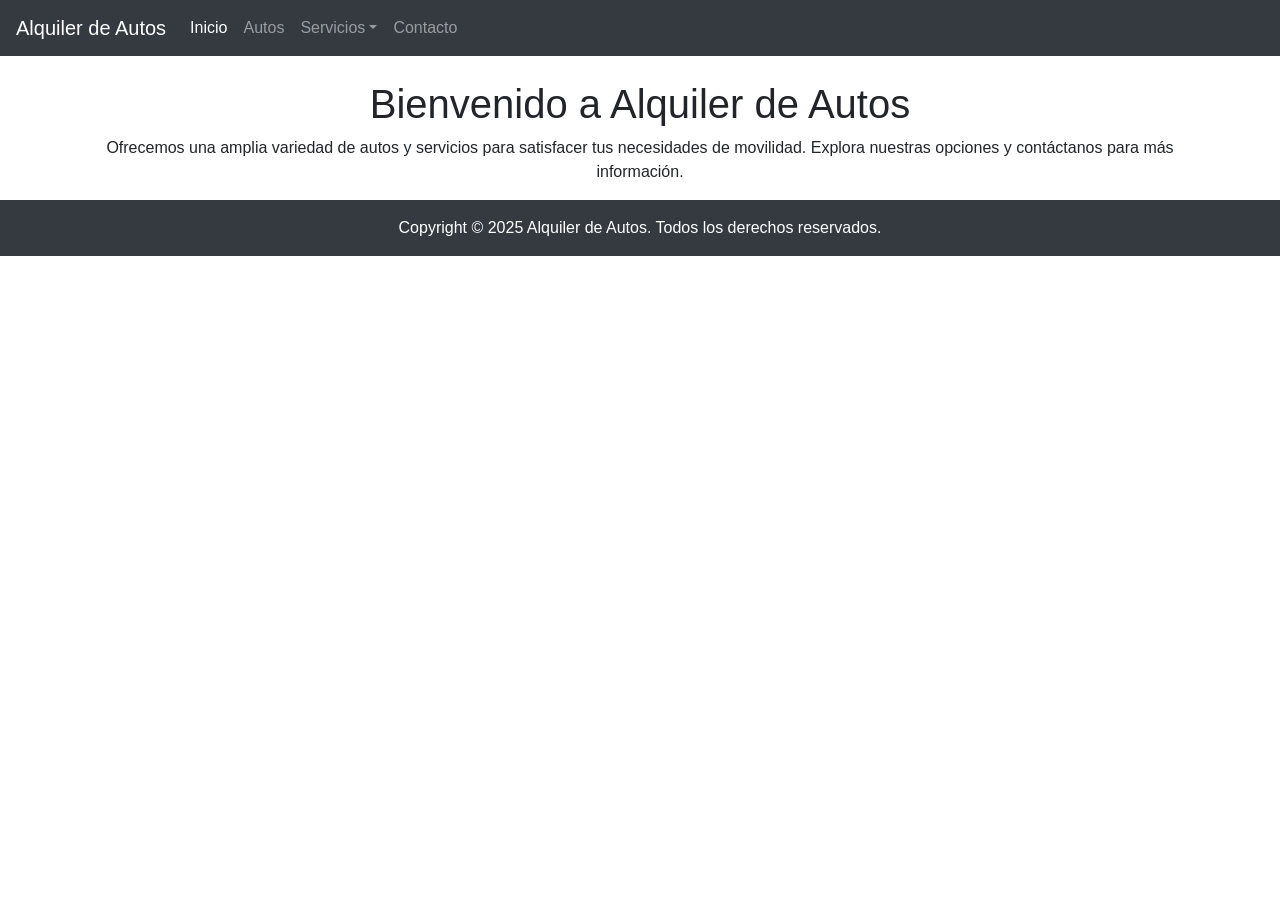
<file: index.html>
<!DOCTYPE html>
<html lang="es">
<head>
    <meta charset="utf-8">
    <meta http-equiv="X-UA-Compatible" content="IE=edge">
    <meta name="viewport" content="width=device-width, initial-scale=1">
    <title>Actividad 3 - Alquiler de Autos</title>
    <!-- Bootstrap -->
    <link href="css/bootstrap-4.4.1.css" rel="stylesheet">
</head>
<body>
    <!-- Menú de navegación -->
    <nav class="navbar navbar-expand-lg navbar-dark bg-dark">
        <a class="navbar-brand" href="index.html">Alquiler de Autos</a>
        <button class="navbar-toggler" type="button" data-toggle="collapse" data-target="#navbarSupportedContent" aria-controls="navbarSupportedContent" aria-expanded="false" aria-label="Toggle navigation">
            <span class="navbar-toggler-icon"></span>
        </button>
        <div class="collapse navbar-collapse" id="navbarSupportedContent">
            <ul class="navbar-nav mr-auto">
                <li class="nav-item active">
                    <a class="nav-link" href="index.html">Inicio <span class="sr-only">(current)</span></a>
                </li>
                <li class="nav-item">
                    <a class="nav-link" href="autos.html">Autos</a>
                </li>
                <li class="nav-item dropdown">
                    <a class="nav-link dropdown-toggle" href="#" id="navbarDropdown" role="button" data-toggle="dropdown" aria-haspopup="true" aria-expanded="false">Servicios</a>
                    <div class="dropdown-menu" aria-labelledby="navbarDropdown">
                        <a class="dropdown-item" href="mantenimiento.html">Mantenimiento</a>
                        <a class="dropdown-item" href="montallantas.html">Montallantas</a>
                        <a class="dropdown-item" href="alineacion.html">Alineación</a>
                        <a class="dropdown-item" href="balanceo.html">Balanceo</a>
                    </div>
                </li>
                <li class="nav-item">
                    <a class="nav-link" href="contacto.html">Contacto</a>
                </li>
            </ul>
        </div>
    </nav>

    <!-- Contenido principal -->
    <div class="container mt-4">
        <div class="row">
            <div class="col-12">
                <h1 class="text-center">Bienvenido a Alquiler de Autos</h1>
                <p class="text-center">
                    Ofrecemos una amplia variedad de autos y servicios para satisfacer tus necesidades de movilidad. 
                    Explora nuestras opciones y contáctanos para más información.
                </p>
            </div>
        </div>
    </div>

    <!-- Pie de página -->
    <footer class="text-center bg-dark text-white py-3">
        <div class="container">
            <p class="mb-0">Copyright © 2025 Alquiler de Autos. Todos los derechos reservados.</p>
        </div>
    </footer>

    <!-- jQuery y Bootstrap JS -->
    <script src="js/jquery-3.4.1.min.js"></script>
    <script src="js/popper.min.js"></script>
    <script src="js/bootstrap-4.4.1.js"></script>
</body>
</html>
</file>
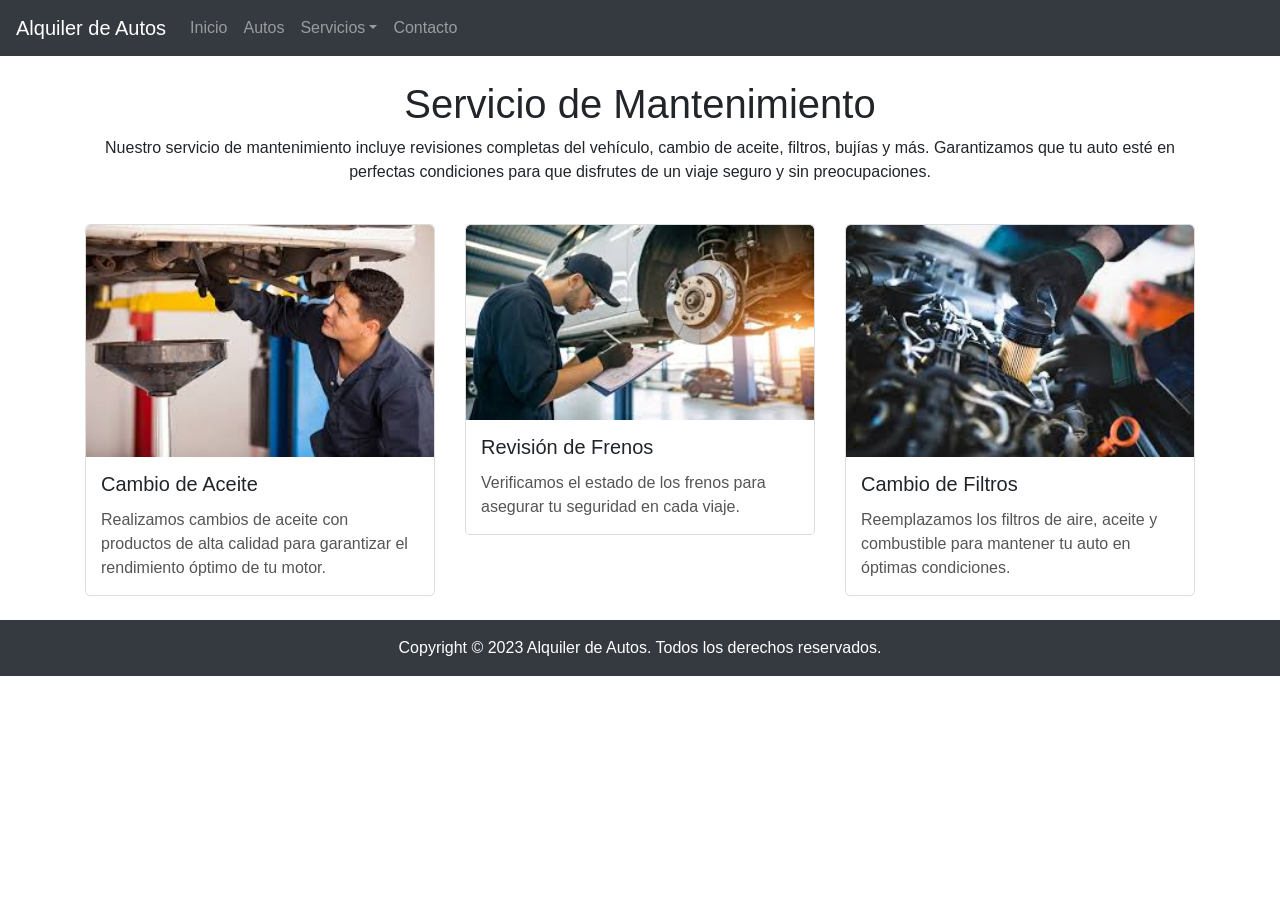
<file: mantenimiento.html>
<!DOCTYPE html>
<html lang="es">
<head>
    <meta charset="utf-8">
    <meta http-equiv="X-UA-Compatible" content="IE=edge">
    <meta name="viewport" content="width=device-width, initial-scale=1">
    <title>Mantenimiento - Alquiler de Autos</title>
    <!-- Bootstrap -->
    <link href="css/bootstrap-4.4.1.css" rel="stylesheet">
    <link href="estilos.css" rel="stylesheet" type="text/css">
</head>
<body>
    <!-- Menú de navegación -->
    <nav class="navbar navbar-expand-lg navbar-dark bg-dark">
        <a class="navbar-brand" href="index.html">Alquiler de Autos</a>
        <button class="navbar-toggler" type="button" data-toggle="collapse" data-target="#navbarSupportedContent" aria-controls="navbarSupportedContent" aria-expanded="false" aria-label="Toggle navigation">
            <span class="navbar-toggler-icon"></span>
        </button>
        <div class="collapse navbar-collapse" id="navbarSupportedContent">
            <ul class="navbar-nav mr-auto">
                <li class="nav-item">
                    <a class="nav-link" href="index.html">Inicio</a>
                </li>
                <li class="nav-item">
                    <a class="nav-link" href="autos.html">Autos</a>
                </li>
                <li class="nav-item dropdown">
                    <a class="nav-link dropdown-toggle" href="#" id="navbarDropdown" role="button" data-toggle="dropdown" aria-haspopup="true" aria-expanded="false">Servicios</a>
                    <div class="dropdown-menu" aria-labelledby="navbarDropdown">
                        <a class="dropdown-item" href="mantenimiento.html">Mantenimiento</a>
                        <a class="dropdown-item" href="montallantas.html">Montallantas</a>
                        <a class="dropdown-item" href="alineacion.html">Alineación</a>
                        <a class="dropdown-item" href="balanceo.html">Balanceo</a>
                    </div>
                </li>
                <li class="nav-item">
                    <a class="nav-link" href="contacto.html">Contacto</a>
                </li>
            </ul>
        </div>
    </nav>

    <!-- Contenido principal -->
    <div class="container mt-4">
        <div class="row">
            <div class="col-12">
                <h1 class="text-center">Servicio de Mantenimiento</h1>
                <p class="text-center">
                    Nuestro servicio de mantenimiento incluye revisiones completas del vehículo, cambio de aceite, 
                    filtros, bujías y más. Garantizamos que tu auto esté en perfectas condiciones para que disfrutes 
                    de un viaje seguro y sin preocupaciones.
                </p>
            </div>
        </div>

        <!-- Galería de imágenes -->
        <div class="row mt-4">
            <!-- Imagen 1 -->
            <div class="col-md-4 mb-4">
                <div class="card">
                    <img src="images/mantenimiento1.jpg" alt="Cambio de aceite" class="card-img-top">
                    <div class="card-body">
                        <h5 class="card-title">Cambio de Aceite</h5>
                        <p class="card-text">
                            Realizamos cambios de aceite con productos de alta calidad para garantizar el rendimiento óptimo de tu motor.
                        </p>
                    </div>
                </div>
            </div>

            <!-- Imagen 2 -->
            <div class="col-md-4 mb-4">
                <div class="card">
                    <img src="images/mantenimiento2.jpg" alt="Revisión de frenos" class="card-img-top">
                    <div class="card-body">
                        <h5 class="card-title">Revisión de Frenos</h5>
                        <p class="card-text">
                            Verificamos el estado de los frenos para asegurar tu seguridad en cada viaje.
                        </p>
                    </div>
                </div>
            </div>

            <!-- Imagen 3 -->
            <div class="col-md-4 mb-4">
                <div class="card">
                    <img src="images/mantenimiento3.jpg" alt="Cambio de filtros" class="card-img-top">
                    <div class="card-body">
                        <h5 class="card-title">Cambio de Filtros</h5>
                        <p class="card-text">
                            Reemplazamos los filtros de aire, aceite y combustible para mantener tu auto en óptimas condiciones.
                        </p>
                    </div>
                </div>
            </div>
        </div>
    </div>

    <!-- Pie de página -->
    <footer class="text-center bg-dark text-white py-3">
        <div class="container">
            <p class="mb-0">Copyright © 2023 Alquiler de Autos. Todos los derechos reservados.</p>
        </div>
    </footer>

    <!-- jQuery y Bootstrap JS -->
    <script src="js/jquery-3.4.1.min.js"></script>
    <script src="js/popper.min.js"></script>
    <script src="js/bootstrap-4.4.1.js"></script>
</body>
</html>
</file>
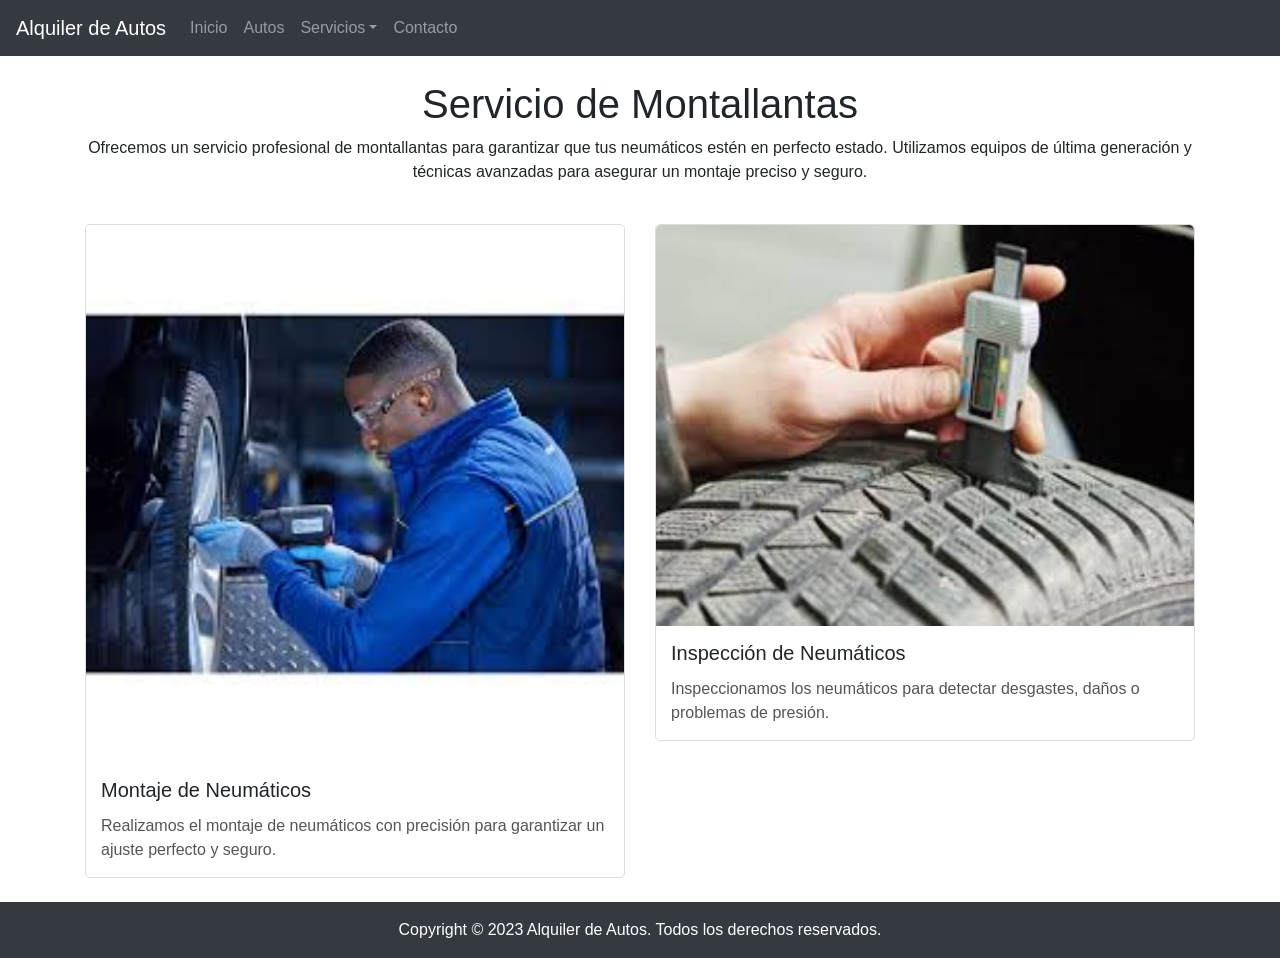
<file: montallantas.html>
<!DOCTYPE html>
<html lang="es">
<head>
    <meta charset="utf-8">
    <meta http-equiv="X-UA-Compatible" content="IE=edge">
    <meta name="viewport" content="width=device-width, initial-scale=1">
    <title>Montallantas - Alquiler de Autos</title>
    <!-- Bootstrap -->
    <link href="css/bootstrap-4.4.1.css" rel="stylesheet">
    <link href="estilos.css" rel="stylesheet" type="text/css">
</head>
<body>
    <!-- Menú de navegación -->
    <nav class="navbar navbar-expand-lg navbar-dark bg-dark">
        <a class="navbar-brand" href="index.html">Alquiler de Autos</a>
        <button class="navbar-toggler" type="button" data-toggle="collapse" data-target="#navbarSupportedContent" aria-controls="navbarSupportedContent" aria-expanded="false" aria-label="Toggle navigation">
            <span class="navbar-toggler-icon"></span>
        </button>
        <div class="collapse navbar-collapse" id="navbarSupportedContent">
            <ul class="navbar-nav mr-auto">
                <li class="nav-item">
                    <a class="nav-link" href="index.html">Inicio</a>
                </li>
                <li class="nav-item">
                    <a class="nav-link" href="autos.html">Autos</a>
                </li>
                <li class="nav-item dropdown">
                    <a class="nav-link dropdown-toggle" href="#" id="navbarDropdown" role="button" data-toggle="dropdown" aria-haspopup="true" aria-expanded="false">Servicios</a>
                    <div class="dropdown-menu" aria-labelledby="navbarDropdown">
                        <a class="dropdown-item" href="mantenimiento.html">Mantenimiento</a>
                        <a class="dropdown-item" href="montallantas.html">Montallantas</a>
                        <a class="dropdown-item" href="alineacion.html">Alineación</a>
                        <a class="dropdown-item" href="balanceo.html">Balanceo</a>
                    </div>
                </li>
                <li class="nav-item">
                    <a class="nav-link" href="contacto.html">Contacto</a>
                </li>
            </ul>
        </div>
    </nav>

    <!-- Contenido principal -->
    <div class="container mt-4">
        <div class="row">
            <div class="col-12">
                <h1 class="text-center">Servicio de Montallantas</h1>
                <p class="text-center">
                    Ofrecemos un servicio profesional de montallantas para garantizar que tus neumáticos estén en perfecto estado. 
                    Utilizamos equipos de última generación y técnicas avanzadas para asegurar un montaje preciso y seguro.
                </p>
            </div>
        </div>

        <!-- Galería de imágenes -->
        <div class="row mt-4">
            <!-- Imagen 1 -->
            <div class="col-md-6 mb-4">
                <div class="card">
                    <img src="images/montallantas1.jpg" alt="Montaje de neumáticos" class="card-img-top">
                    <div class="card-body">
                        <h5 class="card-title">Montaje de Neumáticos</h5>
                        <p class="card-text">
                            Realizamos el montaje de neumáticos con precisión para garantizar un ajuste perfecto y seguro.
                        </p>
                    </div>
                </div>
            </div>

            <!-- Imagen 3 -->
            <div class="col-md-6 mb-4">
                <div class="card">
                    <img src="images/montallantas3.jpg" alt="Inspección de neumáticos" class="card-img-top">
                    <div class="card-body">
                        <h5 class="card-title">Inspección de Neumáticos</h5>
                        <p class="card-text">
                            Inspeccionamos los neumáticos para detectar desgastes, daños o problemas de presión.
                        </p>
                    </div>
                </div>
            </div>
        </div>
    </div>

    <!-- Pie de página -->
    <footer class="text-center bg-dark text-white py-3">
        <div class="container">
            <p class="mb-0">Copyright © 2023 Alquiler de Autos. Todos los derechos reservados.</p>
        </div>
    </footer>

    <!-- jQuery y Bootstrap JS -->
    <script src="js/jquery-3.4.1.min.js"></script>
    <script src="js/popper.min.js"></script>
    <script src="js/bootstrap-4.4.1.js"></script>
</body>
</html>
</file>
<file: estilos.css>
/* Estilos para las imágenes dentro de las tarjetas */
.card-img-top {
    width: 100%; /* Asegura que la imagen ocupe el 100% del ancho del contenedor */
    height: auto; /* Mantiene la proporción de la imagen */
    object-fit: cover; /* Asegura que la imagen cubra el espacio sin distorsionarse */
    border-radius: 5px 5px 0 0; /* Añade bordes redondeados en la parte superior de la imagen */
}

/* Estilos para las tarjetas */
.card {
    border: 1px solid #ddd; /* Añade un borde sutil a las tarjetas */
    border-radius: 5px; /* Añade bordes redondeados a las tarjetas */
    overflow: hidden; /* Asegura que las imágenes no sobresalgan de las tarjetas */
    transition: transform 0.3s ease, box-shadow 0.3s ease; /* Añade una transición suave al hacer hover */
}

.card:hover {
    transform: translateY(-5px); /* Eleva ligeramente la tarjeta al hacer hover */
    box-shadow: 0 4px 8px rgba(0, 0, 0, 0.2); /* Añade una sombra al hacer hover */
}

/* Estilos para el cuerpo de la tarjeta */
.card-body {
    padding: 15px; /* Añade un espacio interno al cuerpo de la tarjeta */
}

/* Estilos para el título de la tarjeta */
.card-title {
    font-size: 1.25rem; /* Tamaño del título */
    margin-bottom: 0.75rem; /* Espacio debajo del título */
}

/* Estilos para el texto de la tarjeta */
.card-text {
    font-size: 1rem; /* Tamaño del texto */
    color: #555; /* Color del texto */
}

/* Estilos para la galería de imágenes */
.row.mt-4 {
    margin-top: 1.5rem !important; /* Asegura un espacio adecuado entre las filas */
}

/* Estilos para las columnas de la galería */
.col-md-6.mb-4 {
    margin-bottom: 1.5rem !important; /* Asegura un espacio adecuado entre las columnas */
}

/* Estilos responsivos para dispositivos móviles */
@media (max-width: 767.98px) {
    .card-img-top {
        height: 200px; /* Ajusta la altura de las imágenes en dispositivos móviles */
    }
}
</file>
